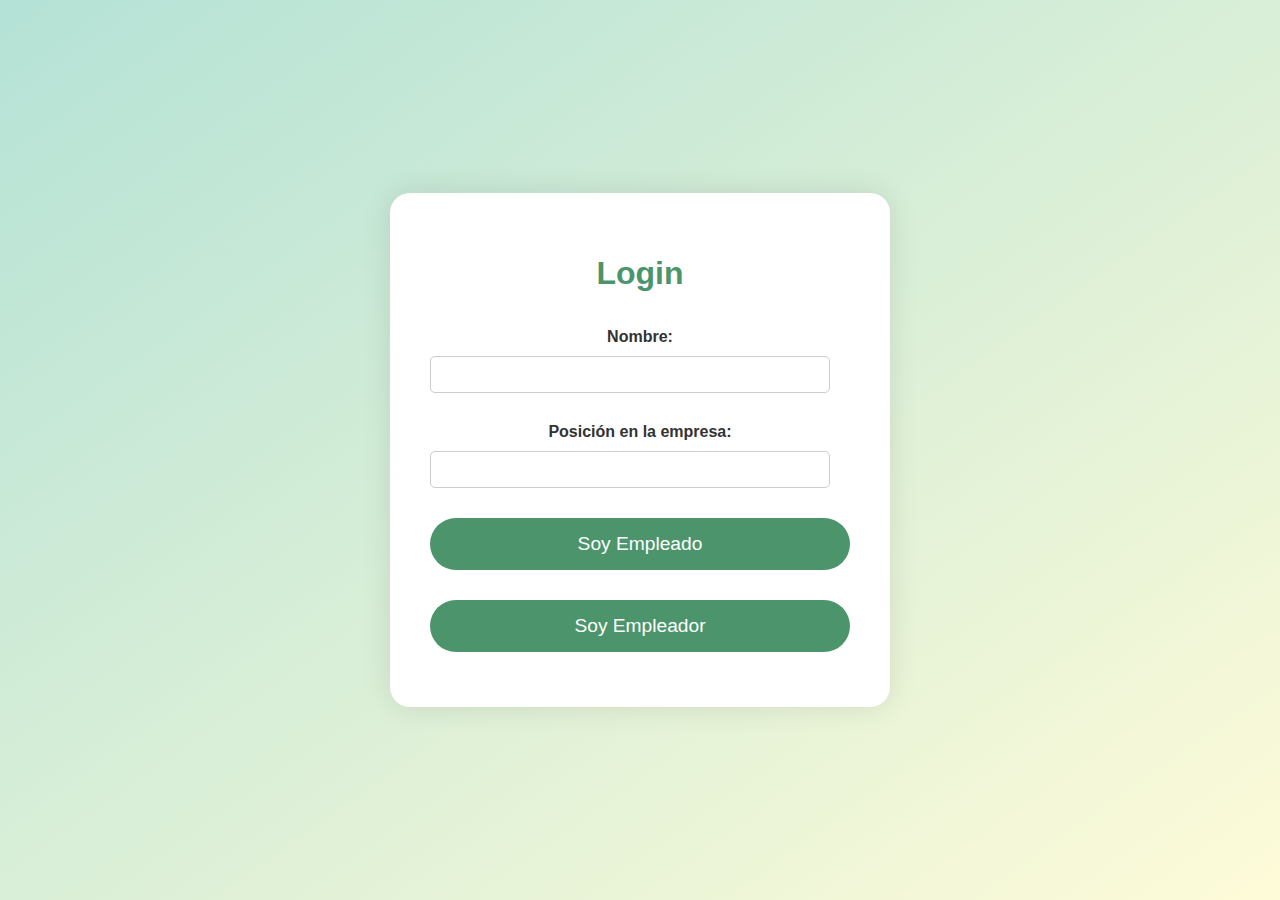
<file: demo/target/classes/static/index.html>
<!DOCTYPE html>
<html lang="es">
<head>
    <meta charset="UTF-8">
    <meta name="viewport" content="width=device-width, initial-scale=1.0">
    <title>Login - Chequeo de Salud Mental</title>
    <link rel="stylesheet" href="styles.css">
    <style>
        body {
            font-family: 'Segoe UI', Tahoma, Geneva, Verdana, sans-serif;
            background: linear-gradient(to bottom right, #b4e2d6, #fefbd8);
            color: #333;
            display: flex;
            justify-content: center;
            align-items: center;
            min-height: 100vh;
            margin: 0;
        }
        .container {
            background: #ffffff;
            padding: 40px;
            border-radius: 20px;
            box-shadow: 0 0 30px rgba(0, 0, 0, 0.1);
            width: 90%;
            max-width: 500px;
            text-align: center;
        }
        h1 {
            color: #4c956c;
        }
        label {
            display: block;
            margin: 15px 0 5px;
            font-weight: bold;
        }
        input[type="text"] {
            width: calc(100% - 20px);
            padding: 10px;
            margin-bottom: 15px;
            border: 1px solid #ccc;
            border-radius: 5px;
        }
        button {
            display: block;
            width: 100%;
            margin: 15px 0;
            padding: 15px;
            background-color: #4c956c;
            color: white;
            border: none;
            border-radius: 30px;
            cursor: pointer;
            font-size: 1.2em;
            transition: background-color 0.3s ease, transform 0.3s;
        }
        button:hover {
            background-color: #3b7c57;
            transform: translateY(-3px);
        }
    </style>
</head>
<body>
    <div class="container">
        <h1>Login</h1>
        <form id="loginForm">
            <label for="nombre">Nombre:</label>
            <input type="text" id="nombre" name="nombre" required>

            <label for="posicion">Posición en la empresa:</label>
            <input type="text" id="posicion" name="posicion" required>

            <button type="button" onclick="goToEmployeePage()">Soy Empleado</button>
            <button type="button" onclick="goToEmployerPage()">Soy Empleador</button>
        </form>
    </div>

    <script>
        function goToEmployeePage() {
            const nombre = document.getElementById("nombre").value;
            const posicion = document.getElementById("posicion").value;
            if (nombre && posicion) {
                sessionStorage.setItem("nombre", nombre);
                sessionStorage.setItem("posicion", posicion);
                window.location.href = 'employee.html';
            } else {
                alert("Por favor, completa todos los campos.");
            }
        }

        function goToEmployerPage() {
            window.location.href = 'employer.html';
        }
    </script>
</body>
</html>
</file>
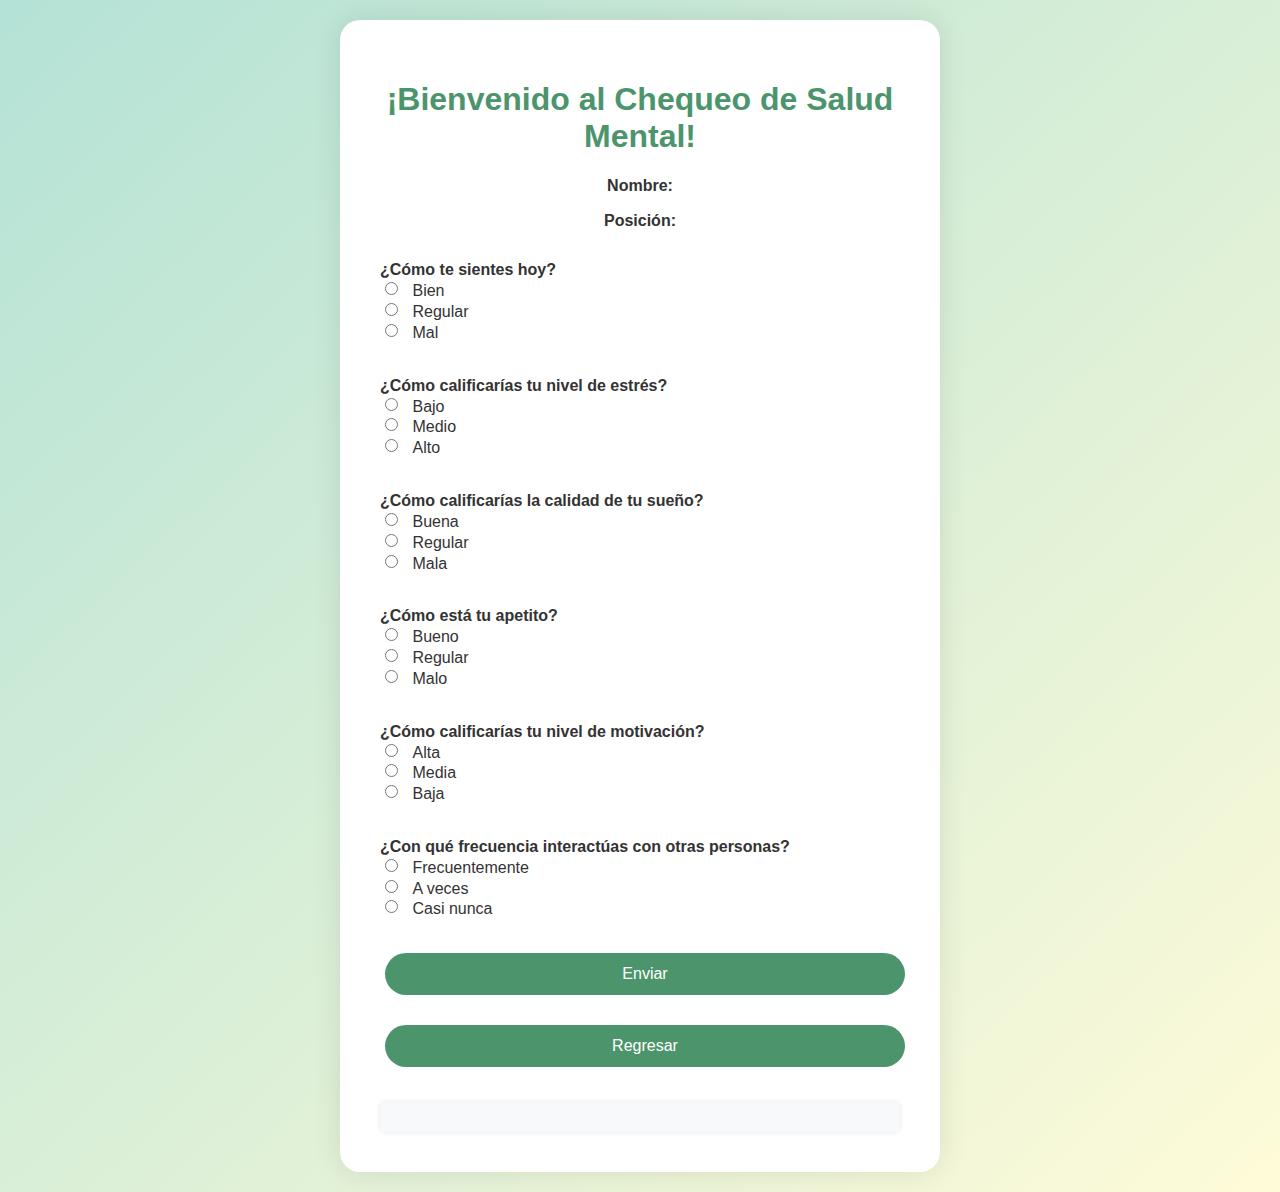
<file: demo/target/classes/static/employee.html>
<!DOCTYPE html>
<html lang="es">
<head>
    <meta charset="UTF-8">
    <meta name="viewport" content="width=device-width, initial-scale=1.0">
    <title>Chequeo de Salud Mental</title>
    <link rel="stylesheet" href="styles.css">
    <style>
        body {
            font-family: 'Segoe UI', Tahoma, Geneva, Verdana, sans-serif;
            background: linear-gradient(to bottom right, #b4e2d6, #fefbd8);
            color: #333;
            display: flex;
            justify-content: center;
            align-items: center;
            min-height: 100vh;
            margin: 0;
        }
        .container {
            background: #ffffff;
            padding: 40px;
            border-radius: 20px;
            box-shadow: 0 0 30px rgba(0, 0, 0, 0.1);
            width: 90%;
            max-width: 600px;
            text-align: center;
        }
        h1 {
            color: #4c956c;
        }
        .form-group {
            margin-bottom: 20px;
            text-align: left;
        }
        label {
            font-weight: bold;
        }
        input[type="radio"] {
            margin-right: 10px;
        }
        button {
            display: inline-block;
            margin: 15px 5px;
            padding: 12px 25px;
            background-color: #4c956c;
            color: white;
            border: none;
            border-radius: 30px;
            cursor: pointer;
            font-size: 1em;
            transition: background-color 0.3s ease, transform 0.3s;
        }
        button:hover {
            background-color: #3b7c57;
            transform: translateY(-3px);
        }
        #contactarPsicologoBtn {
            background-color: #d9534f;
        }
        #contactarPsicologoBtn:hover {
            background-color: #c9302c;
        }
    </style>
</head>
<body>
    <div class="container">
        <h1>¡Bienvenido al Chequeo de Salud Mental!</h1>
        <p><strong>Nombre:</strong> <span id="nombre"></span></p>
        <p><strong>Posición:</strong> <span id="posicion"></span></p>
        <form id="mentalHealthForm">
            <div class="form-group">
                <label for="animo">¿Cómo te sientes hoy?</label><br>
                <input type="radio" id="animo1" name="animo" value="1" required> <span>Bien</span><br>
                <input type="radio" id="animo2" name="animo" value="2"> <span>Regular</span><br>
                <input type="radio" id="animo3" name="animo" value="3"> <span>Mal</span><br>
            </div>

            <div class="form-group">
                <label for="estres">¿Cómo calificarías tu nivel de estrés?</label><br>
                <input type="radio" id="estres1" name="estres" value="1" required> <span>Bajo</span><br>
                <input type="radio" id="estres2" name="estres" value="2"> <span>Medio</span><br>
                <input type="radio" id="estres3" name="estres" value="3"> <span>Alto</span><br>
            </div>

            <div class="form-group">
                <label for="sueno">¿Cómo calificarías la calidad de tu sueño?</label><br>
                <input type="radio" id="sueno1" name="sueno" value="1" required> <span>Buena</span><br>
                <input type="radio" id="sueno2" name="sueno" value="2"> <span>Regular</span><br>
                <input type="radio" id="sueno3" name="sueno" value="3"> <span>Mala</span><br>
            </div>

            <div class="form-group">
                <label for="apetito">¿Cómo está tu apetito?</label><br>
                <input type="radio" id="apetito1" name="apetito" value="1" required> <span>Bueno</span><br>
                <input type="radio" id="apetito2" name="apetito" value="2"> <span>Regular</span><br>
                <input type="radio" id="apetito3" name="apetito" value="3"> <span>Malo</span><br>
            </div>

            <div class="form-group">
                <label for="motivacion">¿Cómo calificarías tu nivel de motivación?</label><br>
                <input type="radio" id="motivacion1" name="motivacion" value="1" required> <span>Alta</span><br>
                <input type="radio" id="motivacion2" name="motivacion" value="2"> <span>Media</span><br>
                <input type="radio" id="motivacion3" name="motivacion" value="3"> <span>Baja</span><br>
            </div>

            <div class="form-group">
                <label for="interaccionSocial">¿Con qué frecuencia interactúas con otras personas?</label><br>
                <input type="radio" id="interaccionSocial1" name="interaccionSocial" value="1" required> <span>Frecuentemente</span><br>
                <input type="radio" id="interaccionSocial2" name="interaccionSocial" value="2"> <span>A veces</span><br>
                <input type="radio" id="interaccionSocial3" name="interaccionSocial" value="3"> <span>Casi nunca</span><br>
            </div>

            <button type="button" onclick="evaluarSaludMental()">Enviar</button>
        </form>
        <button type="button" onclick="goBack()">Regresar</button>
        <div id="resultado"></div>
        <button type="button" id="contactarPsicologoBtn" style="display: none;" onclick="contactarPsicologo()">Contactar a un Psicólogo</button>
    </div>

    <script>
        document.addEventListener("DOMContentLoaded", function() {
            document.getElementById("nombre").textContent = sessionStorage.getItem("nombre");
            document.getElementById("posicion").textContent = sessionStorage.getItem("posicion");
        });

        function evaluarSaludMental() {
            const nombre = sessionStorage.getItem("nombre");
            const posicion = sessionStorage.getItem("posicion");

            const data = {
                nombre: nombre,
                posicion: posicion,
                animo: parseInt(document.querySelector('input[name="animo"]:checked')?.value) || 0,
                estres: parseInt(document.querySelector('input[name="estres"]:checked')?.value) || 0,
                sueno: parseInt(document.querySelector('input[name="sueno"]:checked')?.value) || 0,
                apetito: parseInt(document.querySelector('input[name="apetito"]:checked')?.value) || 0,
                motivacion: parseInt(document.querySelector('input[name="motivacion"]:checked')?.value) || 0,
                interaccionSocial: parseInt(document.querySelector('input[name="interaccionSocial"]:checked')?.value) || 0,
            };

            fetch("http://localhost:8080/api/mental-health-check", {
                method: "POST",
                headers: {
                    "Content-Type": "application/json"
                },
                body: JSON.stringify(data)
            })
            .then(response => response.json())
            .then(result => {
                document.getElementById("resultado").innerHTML = `
                    <h2>Resultados del Chequeo de Salud Mental:</h2>
                    <p><strong>Nombre:</strong> ${result.nombre}</p>
                    <p><strong>Posición:</strong> ${result.posicion}</p>
                    <p>${result.mensaje}</p>
                `;

                // Mostrar botón de contactar a un psicólogo si es necesario
                if (result.contactarPsicologo) {
                    document.getElementById("contactarPsicologoBtn").style.display = 'block';
                }
            })
            .catch(error => console.error("Error:", error));
        }

        function contactarPsicologo() {
            alert("Un representante se pondrá en contacto contigo para coordinar una cita con un psicólogo.");
            // Aquí podrías añadir lógica adicional para enviar un correo electrónico o redirigir a un formulario de contacto.
        }

        function goBack() {
            window.location.href = 'index.html';
        }
    </script>
</body>
</html>
</file>
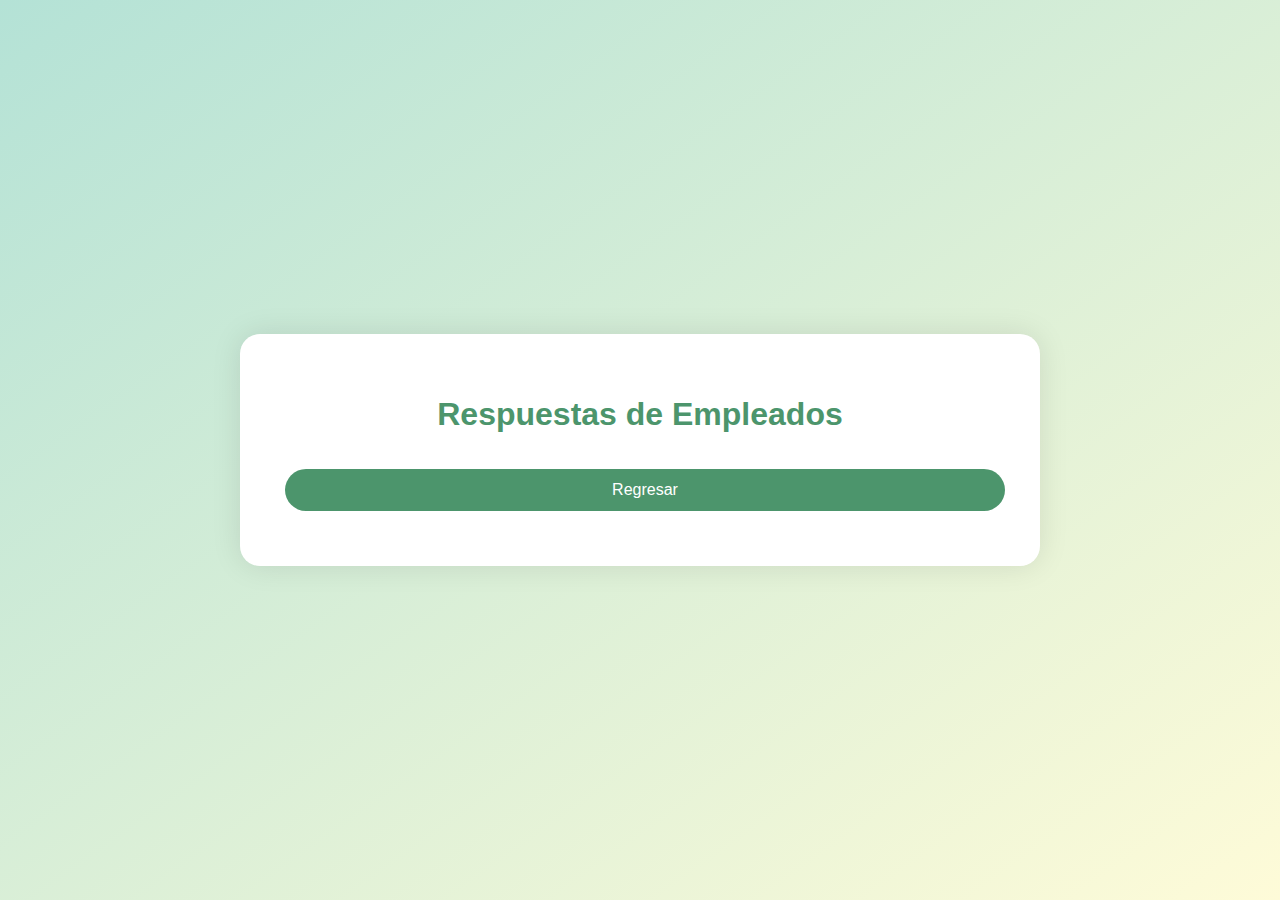
<file: demo/target/classes/static/employer.html>
<!DOCTYPE html>
<html lang="es">
<head>
    <meta charset="UTF-8">
    <meta name="viewport" content="width=device-width, initial-scale=1.0">
    <title>Respuestas de Empleados</title>
    <link rel="stylesheet" href="styles.css">
    <style>
        body {
            font-family: 'Segoe UI', Tahoma, Geneva, Verdana, sans-serif;
            background: linear-gradient(to bottom right, #b4e2d6, #fefbd8);
            color: #333;
            display: flex;
            justify-content: center;
            align-items: center;
            min-height: 100vh;
            margin: 0;
        }
        .container {
            background: #ffffff;
            padding: 40px;
            border-radius: 20px;
            box-shadow: 0 0 30px rgba(0, 0, 0, 0.1);
            width: 90%;
            max-width: 800px;
            text-align: center;
        }
        h1, h2 {
            color: #4c956c;
        }
        button {
            display: inline-block;
            margin: 15px 5px;
            padding: 12px 25px;
            background-color: #4c956c;
            color: white;
            border: none;
            border-radius: 30px;
            cursor: pointer;
            font-size: 1em;
            transition: background-color 0.3s ease, transform 0.3s;
        }
        button:hover {
            background-color: #3b7c57;
            transform: translateY(-3px);
        }
        hr {
            border: 0;
            height: 1px;
            background: #ddd;
            margin: 20px 0;
        }
        .warning {
            color: #d9534f;
            font-weight: bold;
            margin-top: 10px;
            background: rgba(217, 83, 79, 0.1);
            padding: 10px;
            border-radius: 10px;
        }
        .employee-response {
            padding: 20px;
            border: 1px solid #dfe6e9;
            margin-bottom: 20px;
            border-radius: 15px;
            background-color: #f0f7f4;
            box-shadow: 0 0 10px rgba(0, 0, 0, 0.05);
        }
        .send-psiquiatra-btn {
            display: inline-block;
            margin: 10px auto;
            background-color: #d9534f;
            color: #fff;
            padding: 10px 25px;
            border: none;
            border-radius: 30px;
            cursor: pointer;
            transition: background-color 0.3s ease, transform 0.3s;
        }
        .send-psiquiatra-btn:hover {
            background-color: #c9302c;
            transform: translateY(-3px);
        }
        .employee-details {
            display: none;
        }
    </style>
</head>
<body>
    <div class="container">
        <h1>Respuestas de Empleados</h1>
        <div id="respuestas"></div>
        <button onclick="goBack()">Regresar</button>
    </div>

    <script>
        document.addEventListener("DOMContentLoaded", function() {
            verRespuestas();
        });

        function verRespuestas() {
            fetch('http://localhost:8080/api/employee-responses')
                .then(response => response.json())
                .then(data => {
                    let respuestasDiv = document.getElementById('respuestas');
                    respuestasDiv.innerHTML = '<h2>Lista de Respuestas:</h2>';
                    data.forEach((response, index) => {
                        let respuestaHTML = `
                            <div class="employee-response">
                                <p><strong>Nombre:</strong> ${response.nombre}</p>
                                <p><strong>Posición:</strong> ${response.posicion}</p>
                                <button onclick="toggleDetails(${index})">Ver/Esconder Detalles</button>
                                <div id="details-${index}" class="employee-details">
                                    <p><strong>Mensaje:</strong> ${response.mensaje}</p>
                        `;

                        if (response.contactarPsicologo) {
                            respuestaHTML += `
                                <div class="warning">
                                    <strong>Advertencia:</strong> Este empleado necesita más atención. <br>
                                    <em>Recomendación:</em> Se sugiere enviar a un psiquiatra para una consulta adicional.
                                </div>
                                <button type="button" class="send-psiquiatra-btn" onclick="contactarPsiquiatra('${response.nombre}')">Enviar a un Psiquiatra</button>
                            `;
                        }

                        respuestaHTML += `<button onclick="verHistorial('${response.nombre}')">Ver Historial</button><hr></div></div>`;
                        respuestasDiv.innerHTML += respuestaHTML;
                    });
                })
                .catch(error => console.error('Error al obtener las respuestas de los empleados:', error));
        }

        function toggleDetails(index) {
            const detailsDiv = document.getElementById(`details-${index}`);
            if (detailsDiv.style.display === "none" || detailsDiv.style.display === "") {
                detailsDiv.style.display = "block";
            } else {
                detailsDiv.style.display = "none";
            }
        }

        function contactarPsiquiatra(nombre) {
            alert(`Un psiquiatra será enviado para ayudar al empleado: ${nombre}`);
        }

        function verHistorial(nombre) {
            fetch(`http://localhost:8080/api/employee-response-history?nombre=${nombre}`)
                .then(response => response.json())
                .then(data => {
                    let respuestasDiv = document.getElementById('respuestas');
                    respuestasDiv.innerHTML = `<h2>Historial de ${nombre}:</h2>`;
                    data.forEach(response => {
                        respuestasDiv.innerHTML += `
                            <div class="employee-response">
                                <p><strong>Nombre:</strong> ${response.nombre}</p>
                                <p><strong>Posición:</strong> ${response.posicion}</p>
                                <p><strong>Mensaje:</strong> ${response.mensaje}</p>
                                <hr>
                            </div>
                        `;
                    });
                })
                .catch(error => console.error('Error al obtener el historial del empleado:', error));
        }

        function goBack() {
            window.location.href = 'index.html';
        }
    </script>
</body>
</html>
</file>
<file: demo/target/classes/static/styles.css>
body {
    font-family: Arial, sans-serif;
    background-color: #f0f0f0;
    color: #333;
    display: flex;
    justify-content: center;
    align-items: center;
    min-height: 100vh;
    margin: 0;
    padding: 20px;
        box-sizing: border-box; 
}

.container {
    background: white;
    padding: 20px;
    border-radius: 10px;
    box-shadow: 0 0 10px rgba(0, 0, 0, 0.1);
    width: 100%;
    max-width: 800px; 
    box-sizing: border-box;
}

form {
    display: flex;
    flex-direction: column;
}

label {
    margin-top: 10px;
    font-weight: bold;
}

input[type="text"] {
    margin-top: 5px;
    padding: 10px;
    border: 1px solid #ccc;
    border-radius: 5px;
    width: 100%; 
    box-sizing: border-box;
}

.form-group {
    margin-top: 15px;
}

input[type="radio"] {
    margin-right: 10px;
}

span {
    vertical-align: middle;
}

button {
    margin-top: 20px;
    padding: 10px;
    background-color: #007bff;
    color: white;
    border: none;
    border-radius: 5px;
    cursor: pointer;
    transition: background-color 0.3s ease;
    width: 100%; 
}

button:hover {
    background-color: #0056b3;
}

#resultado {
    margin-top: 20px;
    padding: 15px;
    background-color: #f8f9fa;
    border-radius: 5px;
    box-shadow: 0 0 5px rgba(0, 0, 0, 0.1);
    box-sizing: border-box;
}

#respuestas {
    margin-top: 20px;
}


@media (max-width: 600px) {
    .container {
        padding: 15px;
    }

    button {
        font-size: 16px;
    }

    label {
        font-size: 16px;
    }
}
</file>
